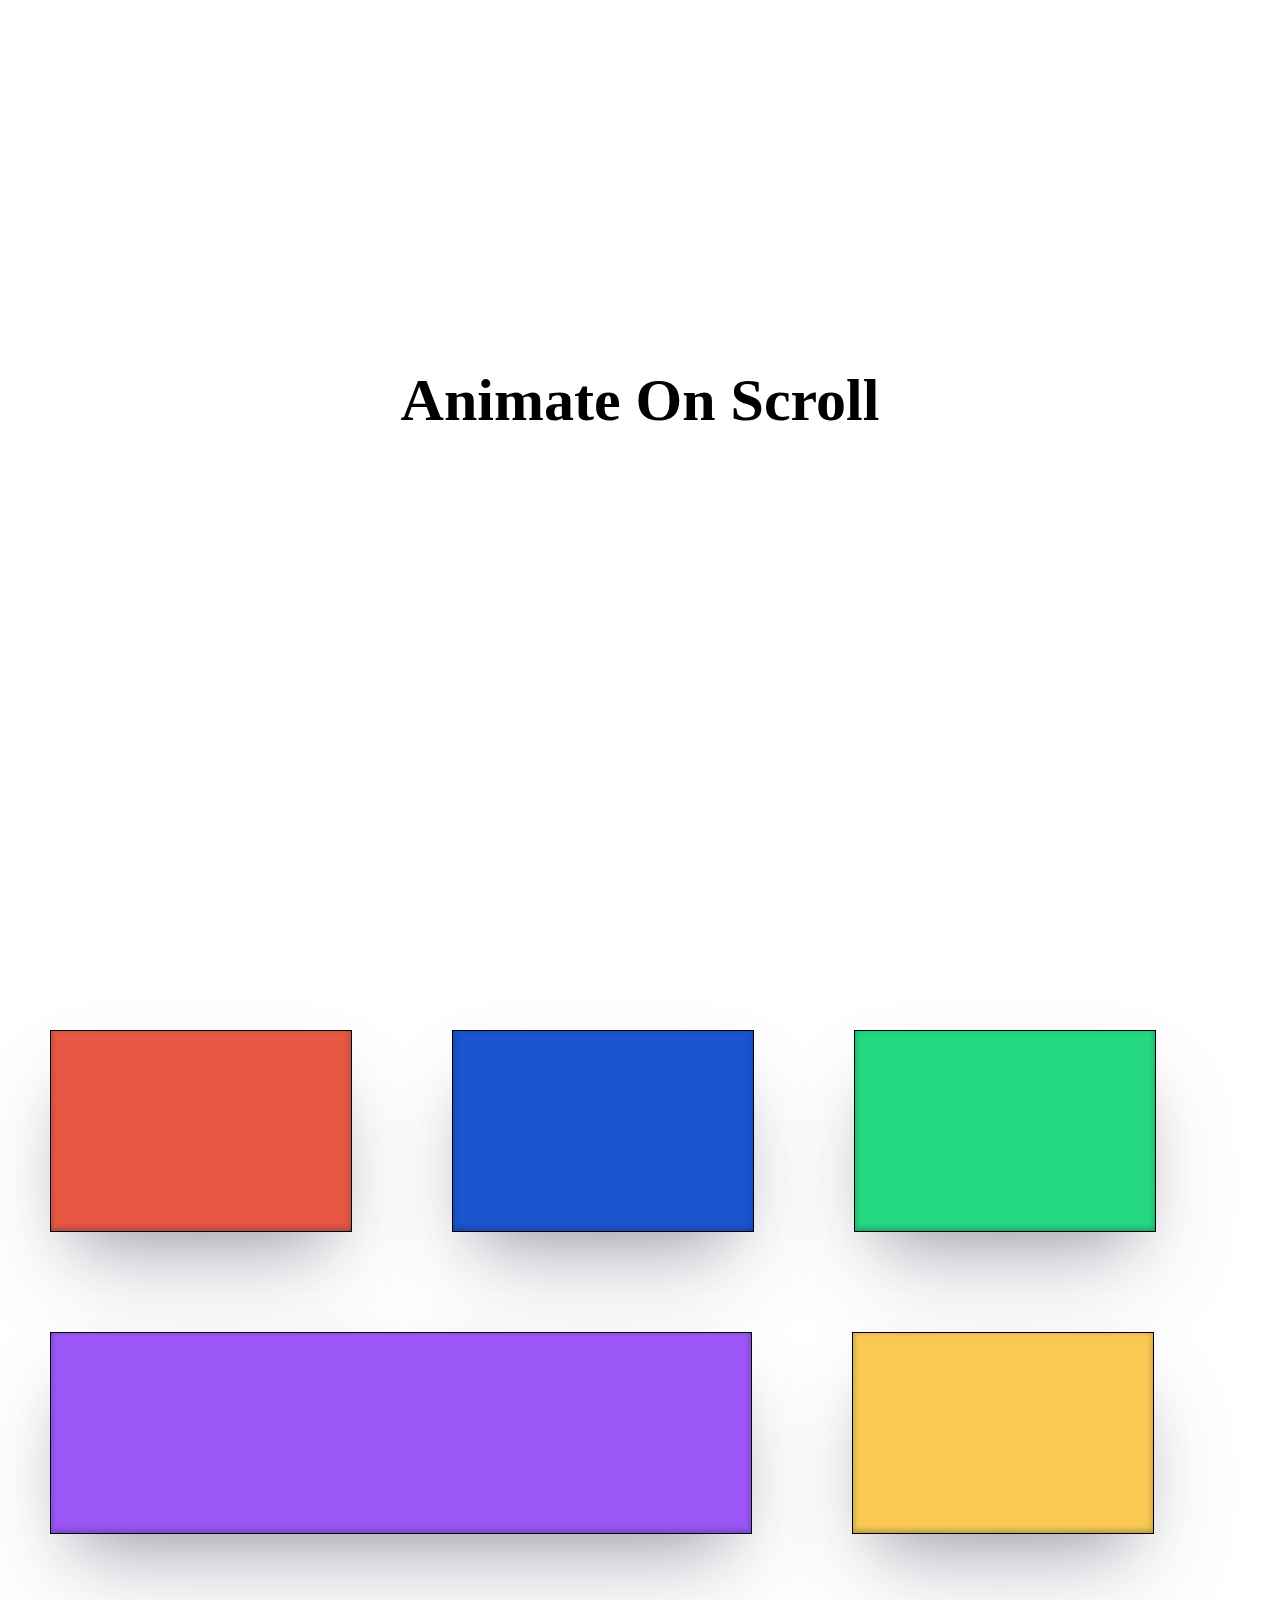
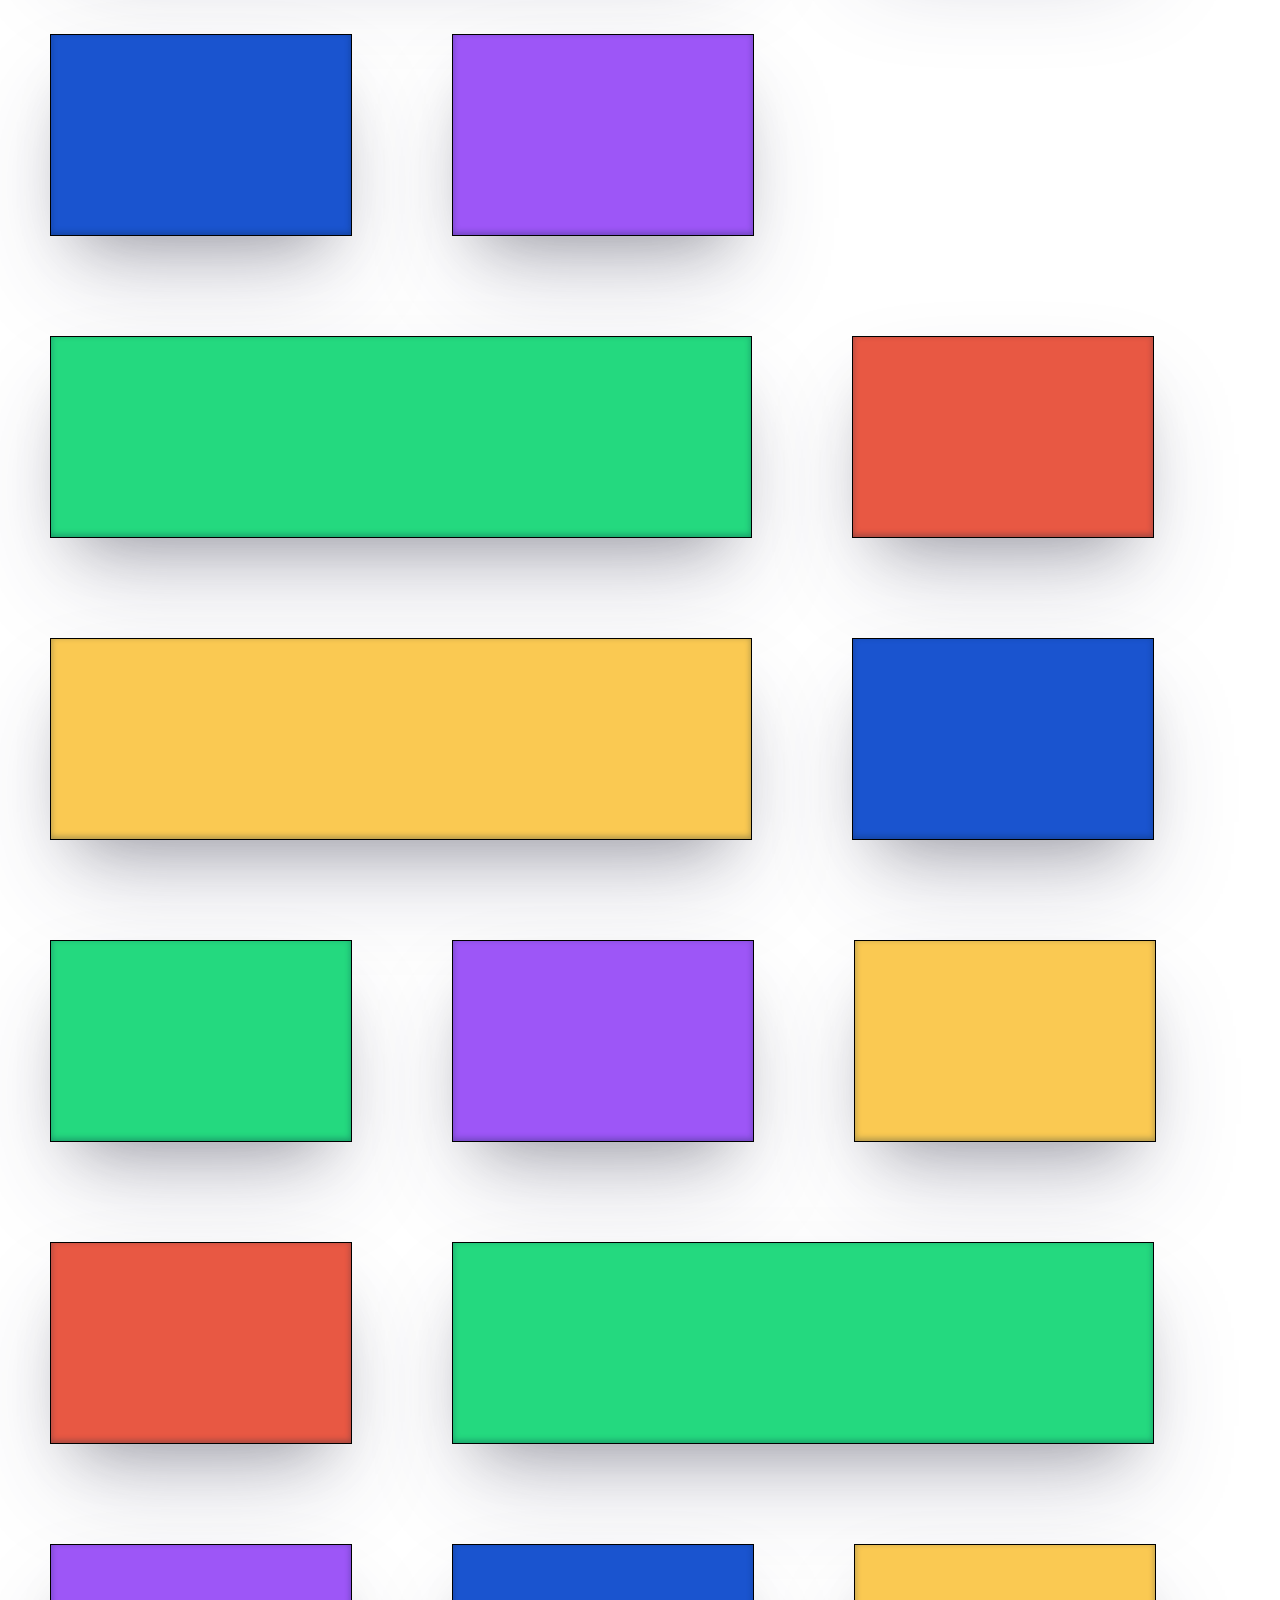
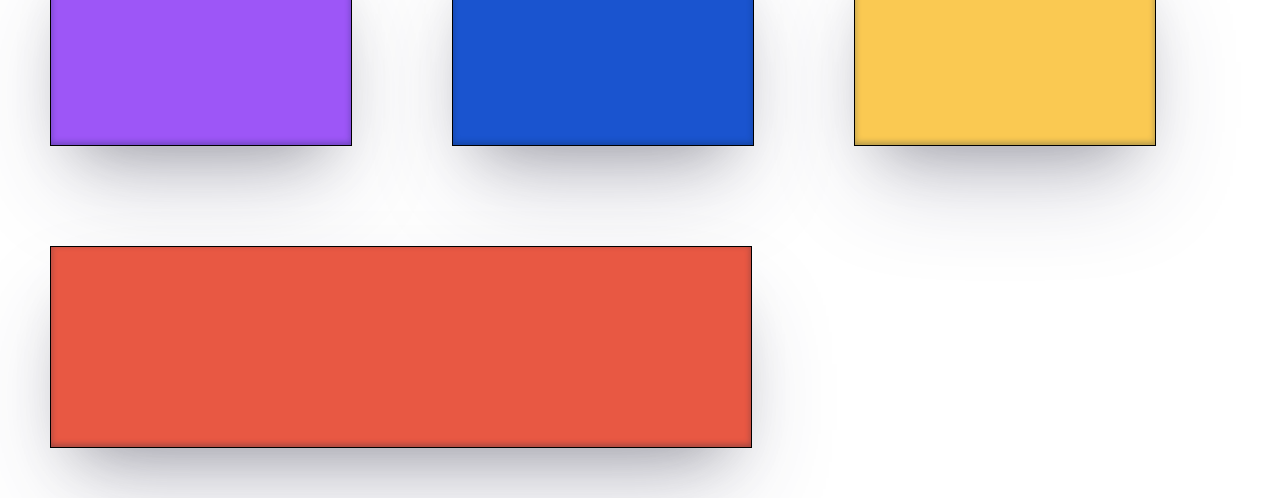
<file: Test.html>
<!DOCTYPE html>
<html lang="en">
  <head>
    <meta charset="UTF-8" />
    <meta name="viewport" content="width=device-width, initial-scale=1.0" />
    <title>Animate on scroll</title>

    <style>
      body {
        width: 100%;
        height: 100vh;
        margin: 0;
        padding: 0;
      }
      h1 {
        width: 100%;
        height: 100vh;
        line-height: 80vh;
        text-align: center;
        display: block;
        font-size: 60px;
      }
      .view {
        width: 100%;
        display: flex;
        align-items: center;
        flex-wrap: wrap;
      }
      .block {
        height: 200px;
        width: 300px;
        margin: 50px;
        border: 0.5mm solid black;
        box-shadow: rgba(50, 50, 93, 0.25) 0px 50px 100px -20px,
          rgba(0, 0, 0, 0.3) 0px 30px 60px -30px,
          rgba(10, 37, 64, 0.35) 0px -2px 6px 0px inset;
      }
      .block:nth-child(1) {
        background: rgb(232, 88, 67);
      }
      .block:nth-child(2) {
        background: rgb(26, 84, 207);
      }
      .block:nth-child(3) {
        background: rgb(36, 217, 127);
      }
      .block:nth-child(4) {
        background: rgb(157, 86, 247);
        width: 700px;
      }
      .block:nth-child(5) {
        background: rgb(250, 201, 82);
      }
      .block:nth-child(6) {
        background: rgb(26, 84, 207);
      }
      .block:nth-child(7) {
        background: rgb(157, 86, 247);
      }
      .block:nth-child(8) {
        background: rgb(36, 217, 127);
        width: 700px;
      }
      .block:nth-child(9) {
        background: rgb(232, 88, 67);
      }
      .block:nth-child(10) {
        background: rgb(250, 201, 82);
        width: 700px;
      }
      .block:nth-child(11) {
        background: rgb(26, 84, 207);
      }
      .block:nth-child(12) {
        background: rgb(36, 217, 127);
      }
      .block:nth-child(13) {
        background: rgb(157, 86, 247);
      }
      .block:nth-child(14) {
        background: rgb(250, 201, 82);
      }
      .block:nth-child(15) {
        background: rgb(232, 88, 67);
      }
      .block:nth-child(16) {
        background: rgb(36, 217, 127);
        width: 700px;
      }
      .block:nth-child(17) {
        background: rgb(157, 86, 247);
      }
      .block:nth-child(18) {
        background: rgb(26, 84, 207);
      }
      .block:nth-child(19) {
        background: rgb(250, 201, 82);
      }
      .block:nth-child(20) {
        background: rgb(232, 88, 67);
        width: 700px;
      }

      @keyframes appear {
        from {
          opacity: 0;
          transform: translate(-100px);
        }
        to {
          opacity: 1;
          transform: translate(0px);
        }
      }

      .block {
        animation: appear linear;
        animation-timeline: view();
        animation-range: entry 0% cover 40%;
      }
    </style>
  </head>
  <body>
    <h1>Animate On Scroll</h1>
    <div class="view">
      <div class="block"></div>
      <div class="block"></div>
      <div class="block"></div>
      <div class="block"></div>
      <div class="block"></div>
      <div class="block"></div>
      <div class="block"></div>
      <div class="block"></div>
      <div class="block"></div>
      <div class="block"></div>
      <div class="block"></div>
      <div class="block"></div>
      <div class="block"></div>
      <div class="block"></div>
      <div class="block"></div>
      <div class="block"></div>
      <div class="block"></div>
      <div class="block"></div>
      <div class="block"></div>
      <div class="block"></div>
    </div>
  </body>
</html>
</file>
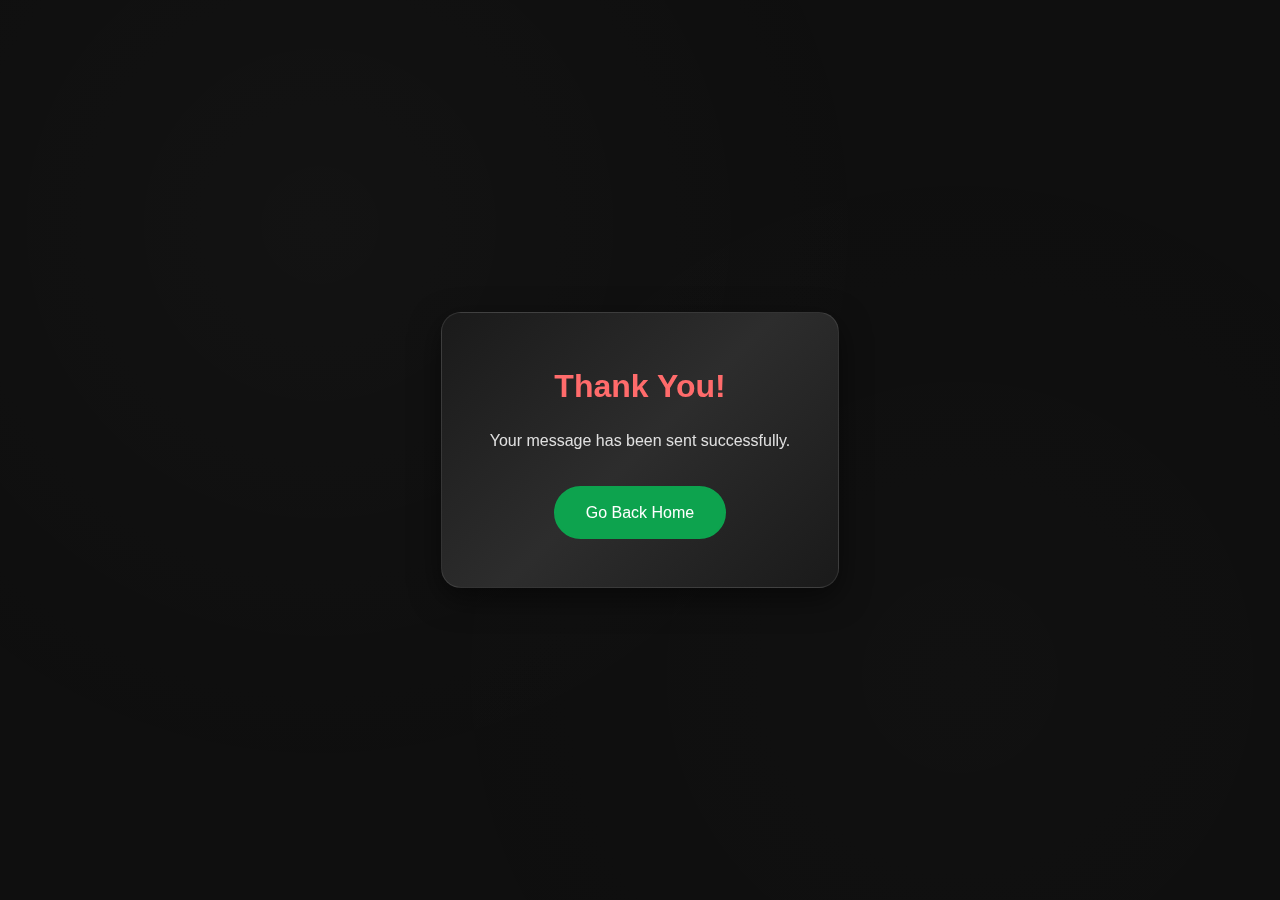
<file: thank-you.html>
<!DOCTYPE html>
<html lang="en">
<head>
    <meta charset="UTF-8">
    <meta name="viewport" content="width=device-width, initial-scale=1.0">
    <title>Thank You!</title>
    <link rel="stylesheet" href="styles.css">
    <style>
        body {
            display: flex;
            align-items: center;
            justify-content: center;
            height: 100vh;
            text-align: center;
        }
        .thank-you-container {
            background: linear-gradient(135deg, #1a1a1a 0%, #2d2d2d 50%, #1a1a1a 100%);
            padding: 3rem;
            border-radius: 20px;
            box-shadow: 0 10px 30px rgba(0, 0, 0, 0.5);
            border: 1px solid rgba(255, 255, 255, 0.1);
        }
        h1 {
            color: #ff6b6b;
            margin-bottom: 1rem;
        }
        p {
            color: #e0e0e0;
            margin-bottom: 2rem;
        }
        .cta-button {
            opacity: 1;
        }
    </style>
</head>
<body>
    <div class="thank-you-container">
        <h1>Thank You!</h1>
        <p>Your message has been sent successfully.</p>
        <a href="index.html" class="cta-button">Go Back Home</a>
    </div>
</body>
</html>
</file>
<file: styles.css>
/* General Setup */
* {
    margin: 0;
    padding: 0;
    box-sizing: border-box;
    text-decoration: none;
}

body {
    font-family: 'Outfit', sans-serif;
    line-height: 1.6;
    color: #e0e0e0;
    background: #0f0f0f;
    min-height: 100vh;
}

body::before {
    content: '';
    position: fixed;
    top: 0;
    left: 0;
    right: 0;
    bottom: 0;
    background: 
        radial-gradient(circle at 25% 25%, rgba(255, 255, 255, 0.02) 0%, transparent 50%),
        radial-gradient(circle at 75% 75%, rgba(255, 255, 255, 0.01) 0%, transparent 50%);
    pointer-events: none;
    z-index: -1;
}

.container {
    max-width: 1200px;
    margin: 0 auto;
    padding: 0 20px;
}
.highlight-name {
    color: #0da34e;
}

/* Header Styles */
header {
    background: rgba(15, 15, 15, 0.5);
    backdrop-filter: blur(10px);
    position: fixed;
    width: 100%;
    top: 0;
    z-index: 1000;
    padding: 1rem 0;
    border-bottom: 1px solid rgba(255, 255, 255, 0.1);
    transition: background 0.3s ease;
}

nav {
    display: flex;
    justify-content: space-between;
    align-items: center;
}

.logo {
    font-size: 1.5rem;
    font-weight: bold;
    color: white;
}
.logo:hover {
    color: #0da34e;
}

.nav-links {
    display: flex;
    list-style: none;
    gap: 2rem;
}

.nav-links a {
    color: white;
    transition: color 0.3s ease;
}

.nav-links a:hover {
    color: #0da34e;
}

.nav-links a.active {
    color: #0da34e;
    font-weight: bold;
}

.mobile-menu {
    display: none;
    color: white;
    font-size: 1.5rem;
    cursor: pointer;
}

/* Hero Section */
.hero {
    height: 100vh;
    display: flex;
    align-items: center;
    justify-content: center;
    text-align: center;
    color: white;
    position: relative;
    overflow: hidden;
}

.hero-content {
    position: relative;
    z-index: 1;
}

.hero-content h1 {
    font-size: 6rem;
    margin-bottom: 1rem;
    opacity: 0;
    animation: fadeInUp 1s ease 0.5s forwards;
}

.hero-content p {
    font-size: 3rem;
    margin-bottom: 2rem;
    opacity: 0;
    animation: fadeInUp 1s ease 1s forwards;
}

.hero-bg-image {
    position: absolute;
    top: 0;
    left: 0;
    width: 100%;
    height: 100%;

    object-fit: cover;
  
    object-position: center;
    opacity: 0.2;
    z-index: 0;
    pointer-events: none;
}
.cta-button {
    display: inline-block;
    background: #0da34e;
    color: white;
    padding: 12px 30px;
    border-radius: 50px;
    border: 2px solid #0da34e;
    transition: all 0.3s ease;
    opacity: 0;
    animation: fadeInUp 1s ease 1.5s forwards;
}

.cta-button:hover {
    transform: translateY(-3px);
    box-shadow: 0 10px 20px rgba(112, 255, 159, 0.3);
}

/* Section Styles */
.section {
    padding: 80px 0;
    border-bottom: 1px solid rgba(255, 255, 255, 0.1);
}

.section:last-of-type {
    border-bottom: none;
}

.section h2 {
    text-align: center;
    font-size: 2.5rem;
    margin-bottom: 3rem;
    color: #ffffff;
    position: relative;
}

.section h2::after {
    content: '';
    position: absolute;
    bottom: -10px;
    left: 50%;
    transform: translateX(-50%);
    width: 80px;
    height: 4px;
    background: #0da34e;
    border-radius: 2px;
}

/* Marquee Section */
.marquee-container {
    width: 100%;
    overflow: hidden;
    position: relative;
    padding: 10% 0;
    -webkit-mask-image: linear-gradient(to right, transparent 0%, black 15%, black 85%, transparent 100%);
    mask-image: linear-gradient(to right, transparent 0%, black 15%, black 85%, transparent 100%);
    border-top: 1px solid rgba(255, 255, 255, 0.1);
    border-bottom: 1px solid rgba(255, 255, 255, 0.1);
}

.marquee-content {
    display: flex;
    align-items: center;
    white-space: nowrap;
    gap: 3rem;
}

.image-card {
    width: 120px;
    height: 60px;
    border-radius: 0.75rem;
    flex-shrink: 0;
    overflow: hidden;
    box-shadow: 0 4px 8px rgba(0, 0, 0, 0.2);
}

.image-card img {
    width: 100%;
    height: 100%;
    object-fit: cover;
    display: block;
}

.marquee-text {
    font-size: 8rem;
    font-weight: 700;
    color: #F9FAFB;
}
/* About Section */
#about {
    background-color: #ffffff;
    color: #000000;
}

#about h2,
#about .about-text p {
    color: #000000;
}

#about h2::after {
    background: #000000;
}

#about .about-image {
    display: flex;
    justify-content: center;
    align-items: center;
    padding-bottom: 50px;
}

#about .about-image img {
  
    border-color: #000000;
    width: 220px;
    height: 220px;
    object-fit: cover;
    border-radius: 5%;
}
#about .about-text {
    text-align: center;
    padding: 20px;
}

#about .about-text h1 {
    text-align: center;
    padding-left: 20px;
    padding-right: 20px;
}
.not-bold {
        font-weight: normal;
        display: block;
        text-align: center;
}

#about .skill-item {
    background-color: #f0f0f0;
    color: #000000;
    border-color: #dddddd;
}

#about .skill-item:hover {
    background-color: #0da34e;
    border-color: #000000;
    box-shadow: 0 5px 15px rgba(0, 0, 0, 0.1);
}

.about-text p {
    text-align: center;
    font-size: 1.1rem;
    margin-bottom: 1.5rem;
    color: #cccccc;
}

.skills {
    display: grid;
    grid-template-columns: repeat(auto-fit, minmax(200px, 1fr));
    gap: 1.5rem;
    margin-top: 2rem;
}

.skill-item {
    background: rgba(52, 255, 66, 0.5);
    color: white;
    padding: 1rem;
    border-radius: 10px;
    text-align: center;
    transition: transform 0.3s ease, box-shadow 0.3s ease, border-color 0.3s ease;
    border: 2px solid rgba(0, 0, 0, 0.1);
}

.skill-item:hover {
    transform: translateY(-5px);
    box-shadow: #0da34e 0 10px 20px rgba(107, 255, 124, 0.3);
    border-color: #0da34e;
}

/* Projects Section */
.projects-grid {
    display: grid;
    grid-template-columns: repeat(auto-fit, minmax(300px, 1fr));
    gap: 2rem;
}

.project-card {
    transition: transform 0.3s ease;
}

.project-card:hover {
    transform: translateY(-10px);
}

.project-image {
    width: 100%;
    height: 250px;
    object-fit: cover;
    border-radius: 15px;
    display: flex;
    align-items: center;
    justify-content: center;
    color: white;
    font-size: 1.2rem;
    background: #1a1a1a;
    border: 1px solid rgba(255, 255, 255, 0.1);
}

.project-info {
    padding: 1.5rem;
    text-align: center;
}

.project-info h3 {
    margin-bottom: 1rem;
    color: #ffffff;
}

.project-info p {
    color: #cccccc;
    margin-bottom: 1rem;
}

.project-links {
    display: flex;
    justify-content: center;
    gap: 1rem;
}

.project-links a {
    color: #0da34e;
    font-weight: bold;
    transition: color 0.3s ease;
}

.project-links a:hover {
    color: #ffffff;
}


/* Social Links Section */
.social-container {
    width: 100%;
    padding: 80px 20px;
}

.social-link {
    display: flex;
    align-items: center;
    justify-content: space-between;
    padding: 20px 0;
    border-bottom: 1px solid rgba(255, 255, 255, 0.1);
    color: inherit;
    transition: all 0.3s cubic-bezier(0.25, 0.8, 0.25, 1);
    position: relative;
    overflow: hidden;
    opacity: 0;
    transform: translateY(20px);
    animation: slideIn 0.6s ease forwards;
}
.social-link:last-child {
    border-bottom: none;
}
.social-link:nth-child(1) { animation-delay: 0.1s; }
.social-link:nth-child(2) { animation-delay: 0.2s; }
.social-link:nth-child(3) { animation-delay: 0.3s; }

.social-link:hover {
    background: rgba(255, 255, 255, 0.02);
    transform: translateY(0) translateX(10px);
}

.social-link:hover .social-name {
    transform: translateX(5px);
}

.social-link:hover .arrow-icon {
    transform: translate(5px, -5px);
}

.social-link:active {
    transform: translateX(5px) scale(0.98);
}

.social-name {
    font-size: 1.8rem;
    font-weight: 700;
    letter-spacing: 1px;
    color: rgba(255, 255, 255, 0.8);
    transition: all 0.4s ease;
    text-transform: uppercase;
}

.arrow-icon {
    font-size: 20px;
    font-weight: bold;
    color: rgba(255, 255, 255, 0.5);
    transition: all 0.4s cubic-bezier(0.25, 0.8, 0.25, 1);
}

.social-link[data-platform="facebook"]:hover .social-name,
.social-link[data-platform="facebook"]:hover .arrow-icon { color: #1877f2; }
.social-link[data-platform="instagram"]:hover .social-name,
.social-link[data-platform="instagram"]:hover .arrow-icon {
    background: linear-gradient(45deg, #833ab4, #fd1d1d, #fcb045);
    -webkit-background-clip: text;
    background-clip: text;
    -webkit-text-fill-color: transparent;
}
.social-link[data-platform="linkedin"]:hover .social-name,
.social-link[data-platform="linkedin"]:hover .arrow-icon { color: #0077b5; }


/* Contact Section */
.contact-content {
    display: grid;
    grid-template-columns: 1fr 1fr;
    gap: 3rem;
    align-items: center;
    justify-content: center;
    min-height: 80vh;
}

.contact-info h3 {
    grid-row: inherit;
    grid-column: 1 / -1;
    margin-bottom: 1.5rem;
    color: #ffffff;
}

.contact-item {
    display: flex;
    align-items: center;
    margin-bottom: 1rem;
    color: #cccccc;
}

.contact-item i {
    margin-right: 1rem;
    color: #0da34e;
}

.contact-item a {
    color: white;
    transition: color 0.3s ease;
}

.contact-item a:hover {
    color: #0da34e;
}

.contact-form {
    padding: 0;
}

.form-group {
    margin-bottom: 1.5rem;
}

.form-group label {
    display: block;
    margin-bottom: 0.5rem;
    color: #ffffff;
    font-weight: bold;
}

.form-group input,
.form-group textarea {
    width: 100%;
    padding: 12px;
    border: 2px solid rgba(255, 255, 255, 0.2);
    border-radius: 8px;
    font-size: 1rem;
    transition: border-color 0.3s ease, background 0.3s ease;
    background: rgba(255, 255, 255, 0.05);
    color: #ffffff;
}
.form-group input::placeholder,
.form-group textarea::placeholder { color: #cccccc; }

.form-group input:focus,
.form-group textarea:focus {
    outline: none;
    border-color: #0da34e;
    background: rgba(255, 255, 255, 0.1);
}

.form-group textarea {
    resize: vertical;
    min-height: 120px;
}

.submit-btn {
    background: #0da34e;
    color: white;
    padding: 12px 30px;
    border: none;
    border-radius: 8px;
    font-size: 1rem;
    cursor: pointer;
    width: 100%;
    transition: transform 0.3s ease, box-shadow 0.3s ease;
}

.submit-btn:hover {
    transform: translateY(-2px);
    box-shadow: 0 10px 20px rgba(107, 255, 124, 0.3);
}

/* Footer */
footer {
    background: #0f0f0f;
    color: white;
    text-align: center;
    padding: 1rem 70px;
    border-top: 0px solid rgba(0, 0, 0, 0.1);
}

/* Animations */
@keyframes fadeInUp {
    to { opacity: 1; transform: translateY(0); }
}

@keyframes slideIn {
    to { opacity: 1; transform: translateY(0); }
}

/* Responsive Design */
@media (max-width: 768px) {
    .nav-links {
        display: none;
        position: absolute;
        top: 100%;
        left: 0;
        width: 100%;
        background: rgba(0, 0, 0, 0.8);
        backdrop-filter: blur(10px);
        flex-direction: column;
        padding: 1rem;
        border-top: 1px solid rgba(255, 255, 255, 0.1);
    }
    .nav-links.active { display: flex; }
    .mobile-menu { display: block; }
    .hero-content h1 { font-size: 2rem; }
    .contact-content { grid-template-columns: 1fr; }
    
    .projects-grid {
        grid-template-columns: 1fr;
    }
    
    .section h2 { font-size: 2rem; }
    .marquee-text { font-size: 2rem; }
    .image-card { width: 90px; height: 45px; }
    .social-name { font-size: 1.5rem; }
    .social-container { padding: 20px 15px; }
    .social-link { padding: 20px 0; }
}
</file>
